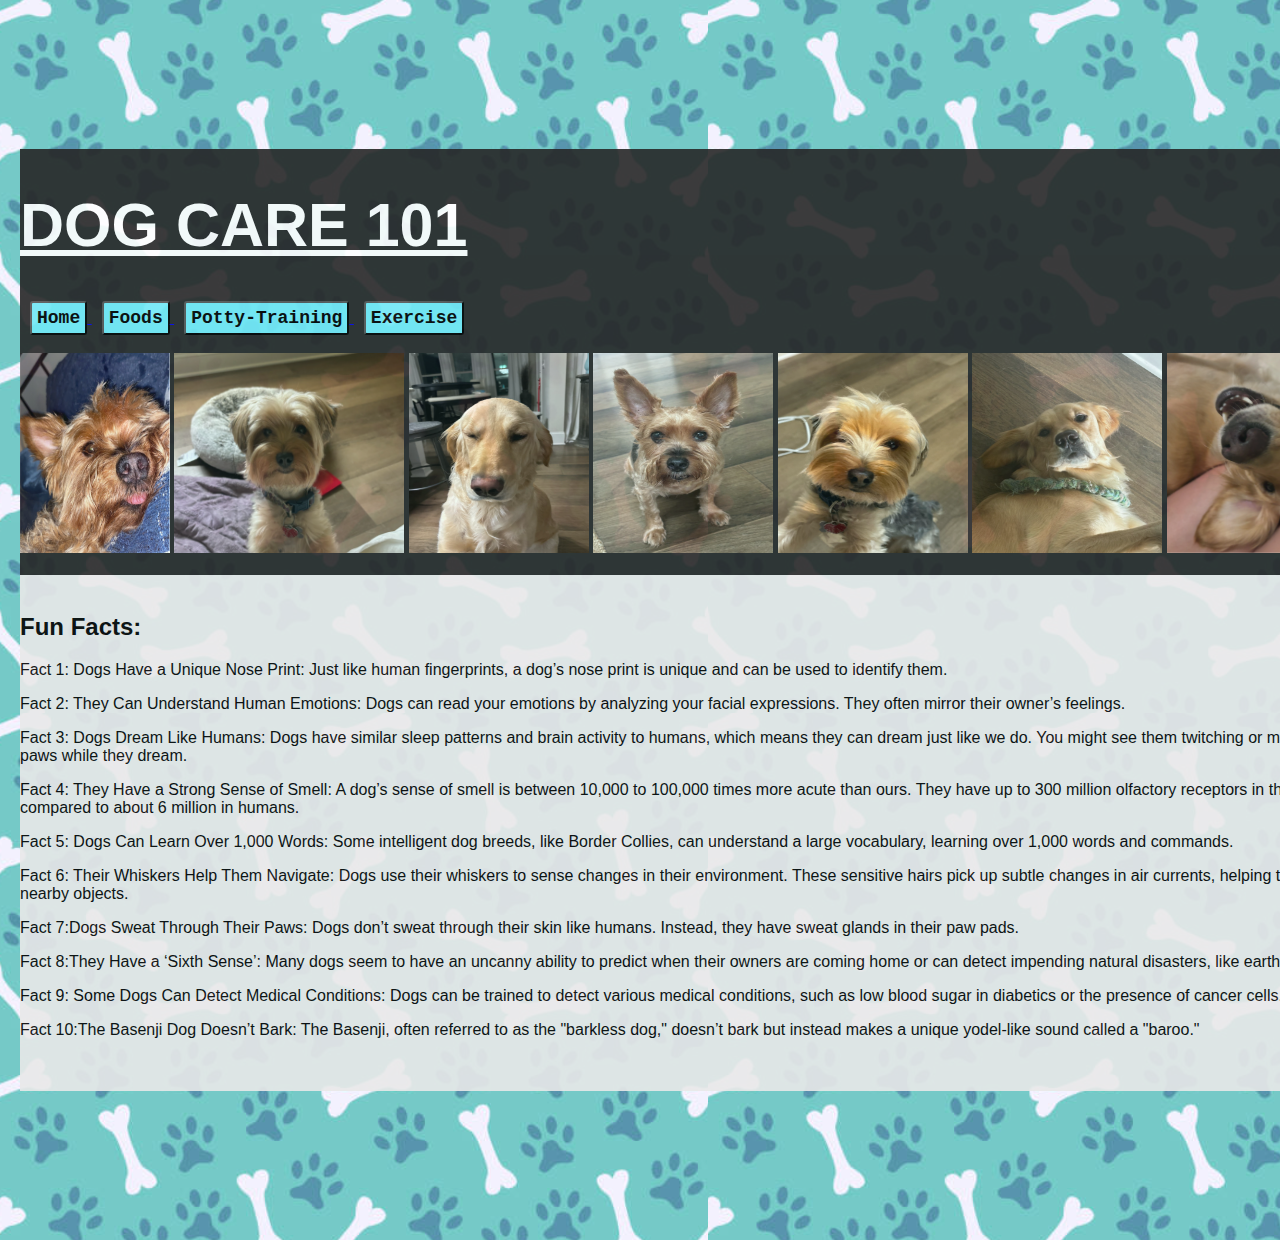
<file: index.html>
<!DOCTYPE html>

<link rel="stylesheet" href="index.css">
<style>
    body {
      background-image: url('paw 2.png');
    }
    </style>
   
     <style type="text/css">
        body {
        width: 1350px;
        height: 1200px;
        }
        </style>
    
<html lang="en">
    <head>
        <meta charset="UTF-8">
        <meta name="viewport" content="width=device-width, initial-scale=1.0">
    

<div style="background-color: rgb(39, 39, 39); color: rgb(255, 255, 255);opacity: 90%;">
    <html lang="en">
    <div class="header">
        <h1>DOG CARE 101</h1>

    <a href="index.html">
        <button>Home</button>
      </a>
    <a href="foods.html">
        <button>Foods</button>
      </a>
    <a href="potty-training.html">
        <button>Potty-Training</button>
      </a>
      <a href="exercise.html">
        <button>Exercise</button>
      </a>

         <br>
         <br>

        </div>
        
        <div class="photo-grid">
         <img src="Yubi1 2.png" alt="Photo 1" width="150" height="200">
            <img src="Max1 2.png" alt="Photo 2" width="230" height="200">
            <img src="Nari1 2.png" alt="Photo 3" width="180" height="200">
            <img src="Yubi2 2.png" alt="Photo 3" width="180" height="200">
         <img src="Max2 2.png" alt="Photo 3" width="190" height="200">
            <img src="Nari2 2.png" alt="Photo 3" width="190" height="200">
            <img src="Nari3 2.png" alt="Photo 3" width="200" height="200">
        </div>
       
<head>
    <meta charset="UTF-8">
    <meta http-equiv="X-UA-Compatible" content="IE=edge">
    <meta name="viewport" content="width=device-width, initial-scale=1.0">
    <title>Photo Grid</title>
    
</head>

<br>
<div style="background-color: rgb(255, 255, 255); color: rgb(0, 0, 0);opacity: 90%;">
    <br>
    <html lang="en">
        <div class="header">
         <h2>Fun Facts:</h2>
         <p> Fact 1: Dogs Have a Unique Nose Print: Just like human fingerprints, a dog’s nose print is unique and can be used to identify them.</p>
         <p>Fact 2: They Can Understand Human Emotions: Dogs can read your emotions by analyzing your facial expressions. They often mirror their owner’s feelings.</p>
         <p>Fact 3: Dogs Dream Like Humans: Dogs have similar sleep patterns and brain activity to humans, which means they can dream just like we do. You might see them twitching or moving their paws while they dream.</p>
         <p>Fact 4: They Have a Strong Sense of Smell: A dog’s sense of smell is between 10,000 to 100,000 times more acute than ours. They have up to 300 million olfactory receptors in their noses, compared to about 6 million in humans.</p>
         <p>Fact 5: Dogs Can Learn Over 1,000 Words: Some intelligent dog breeds, like Border Collies, can understand a large vocabulary, learning over 1,000 words and commands.</p>
         <p>Fact 6: Their Whiskers Help Them Navigate: Dogs use their whiskers to sense changes in their environment. These sensitive hairs pick up subtle changes in air currents, helping them detect nearby objects.</p>
         <p>Fact 7:Dogs Sweat Through Their Paws: Dogs don’t sweat through their skin like humans. Instead, they have sweat glands in their paw pads.</p>
         <p>Fact 8:They Have a ‘Sixth Sense’: Many dogs seem to have an uncanny ability to predict when their owners are coming home or can detect impending natural disasters, like earthquakes.</p>
         <p>Fact 9: Some Dogs Can Detect Medical Conditions: Dogs can be trained to detect various medical conditions, such as low blood sugar in diabetics or the presence of cancer cells.</p>
         <p>Fact 10:The Basenji Dog Doesn’t Bark: The Basenji, often referred to as the "barkless dog," doesn’t bark but instead makes a unique yodel-like sound called a "baroo." </p>

</div>
<br>
<br>
</style>
   
</body>
</html>
</file>
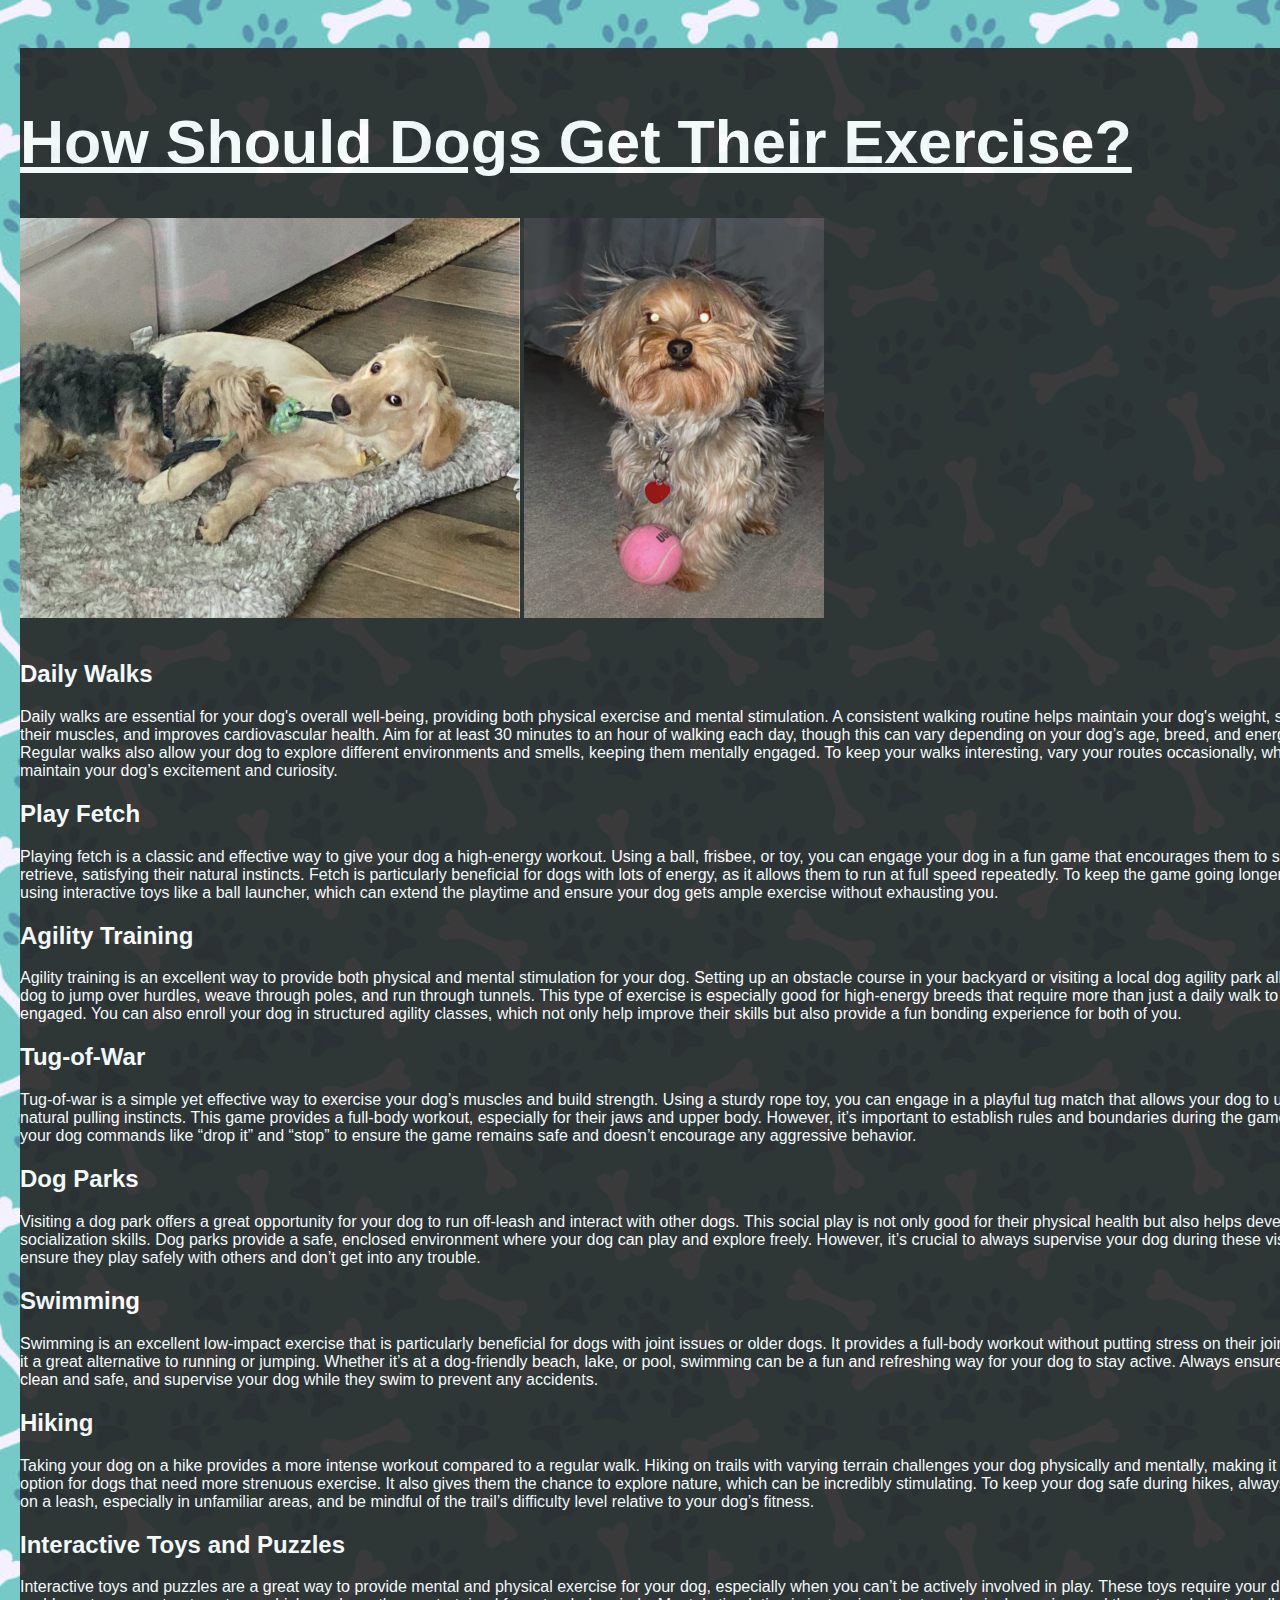
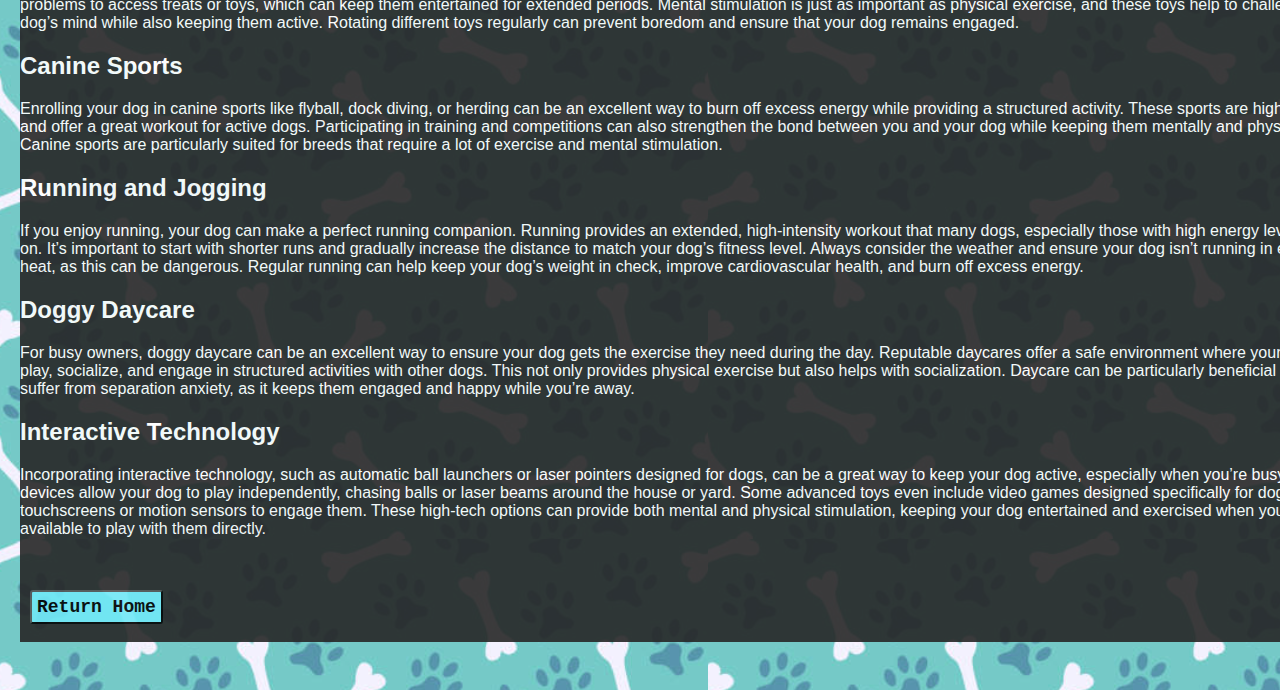
<file: exercise.html>
<!DOCTYPE html>
<link rel="stylesheet" href="index.css">
<style>
    body {
      background-image: url('paw 2.png');
    }
    </style>
    <style type="text/css">
        body {
        width: 1350px;
        height:2250px;
        }
        </style>
<head>
    <style>
    h1 {
      text-align: left;
    }
    </style>

<div style="background-color: rgb(39, 39, 39); color: rgb(255, 255, 255);opacity: 90%;">
    <html lang="en">
<div class="header">
    <br>
    <h1>How Should Dogs Get Their Exercise?</h1>
    <img src="MN1 2.png" alt="Photo 1" width="500" height="400">
    <img src="Max4 2.png" alt="Photo 1" width="300" height="400">
    <br>
    <br>
    <h2>Daily Walks</h2>
    <p>Daily walks are essential for your dog's overall well-being, providing both physical exercise and mental stimulation. A consistent walking routine helps maintain your dog's weight, strengthens their muscles, and improves cardiovascular health. Aim for at least 30 minutes to an hour of walking each day, though this can vary depending on your dog’s age, breed, and energy level. Regular walks also allow your dog to explore different environments and smells, keeping them mentally engaged. To keep your walks interesting, vary your routes occasionally, which helps to maintain your dog’s excitement and curiosity.</p>
    <h2>Play Fetch</h2>
    <p>Playing fetch is a classic and effective way to give your dog a high-energy workout. Using a ball, frisbee, or toy, you can engage your dog in a fun game that encourages them to sprint and retrieve, satisfying their natural instincts. Fetch is particularly beneficial for dogs with lots of energy, as it allows them to run at full speed repeatedly. To keep the game going longer, consider using interactive toys like a ball launcher, which can extend the playtime and ensure your dog gets ample exercise without exhausting you.</p>
    <h2>Agility Training</h2>
    <p>Agility training is an excellent way to provide both physical and mental stimulation for your dog. Setting up an obstacle course in your backyard or visiting a local dog agility park allows your dog to jump over hurdles, weave through poles, and run through tunnels. This type of exercise is especially good for high-energy breeds that require more than just a daily walk to stay engaged. You can also enroll your dog in structured agility classes, which not only help improve their skills but also provide a fun bonding experience for both of you.</p>
    <h2>Tug-of-War</h2>
    <p>Tug-of-war is a simple yet effective way to exercise your dog’s muscles and build strength. Using a sturdy rope toy, you can engage in a playful tug match that allows your dog to use their natural pulling instincts. This game provides a full-body workout, especially for their jaws and upper body. However, it’s important to establish rules and boundaries during the game. Teach your dog commands like “drop it” and “stop” to ensure the game remains safe and doesn’t encourage any aggressive behavior.</p>
    <h2>Dog Parks</h2>
    <p>Visiting a dog park offers a great opportunity for your dog to run off-leash and interact with other dogs. This social play is not only good for their physical health but also helps develop their socialization skills. Dog parks provide a safe, enclosed environment where your dog can play and explore freely. However, it’s crucial to always supervise your dog during these visits to ensure they play safely with others and don’t get into any trouble.</p>
    <h2>Swimming</h2>
    <p>Swimming is an excellent low-impact exercise that is particularly beneficial for dogs with joint issues or older dogs. It provides a full-body workout without putting stress on their joints, making it a great alternative to running or jumping. Whether it’s at a dog-friendly beach, lake, or pool, swimming can be a fun and refreshing way for your dog to stay active. Always ensure the water is clean and safe, and supervise your dog while they swim to prevent any accidents.</p>
    <h2>Hiking</h2>
    <p></p>Taking your dog on a hike provides a more intense workout compared to a regular walk. Hiking on trails with varying terrain challenges your dog physically and mentally, making it a great option for dogs that need more strenuous exercise. It also gives them the chance to explore nature, which can be incredibly stimulating. To keep your dog safe during hikes, always keep them on a leash, especially in unfamiliar areas, and be mindful of the trail’s difficulty level relative to your dog’s fitness.
    <h2>Interactive Toys and Puzzles</h2>
    <p>Interactive toys and puzzles are a great way to provide mental and physical exercise for your dog, especially when you can’t be actively involved in play. These toys require your dog to solve problems to access treats or toys, which can keep them entertained for extended periods. Mental stimulation is just as important as physical exercise, and these toys help to challenge your dog’s mind while also keeping them active. Rotating different toys regularly can prevent boredom and ensure that your dog remains engaged.</p>
    <h2>Canine Sports</h2>
    <p>Enrolling your dog in canine sports like flyball, dock diving, or herding can be an excellent way to burn off excess energy while providing a structured activity. These sports are highly engaging and offer a great workout for active dogs. Participating in training and competitions can also strengthen the bond between you and your dog while keeping them mentally and physically fit. Canine sports are particularly suited for breeds that require a lot of exercise and mental stimulation.</p>
    <h2>Running and Jogging</h2>
    <p>If you enjoy running, your dog can make a perfect running companion. Running provides an extended, high-intensity workout that many dogs, especially those with high energy levels, thrive on. It’s important to start with shorter runs and gradually increase the distance to match your dog’s fitness level. Always consider the weather and ensure your dog isn’t running in extreme heat, as this can be dangerous. Regular running can help keep your dog’s weight in check, improve cardiovascular health, and burn off excess energy.</p>
    <h2>Doggy Daycare</h2>
    <p>For busy owners, doggy daycare can be an excellent way to ensure your dog gets the exercise they need during the day. Reputable daycares offer a safe environment where your dog can play, socialize, and engage in structured activities with other dogs. This not only provides physical exercise but also helps with socialization. Daycare can be particularly beneficial for dogs that suffer from separation anxiety, as it keeps them engaged and happy while you’re away.</p>
    <h2>Interactive Technology</h2>
    <p>Incorporating interactive technology, such as automatic ball launchers or laser pointers designed for dogs, can be a great way to keep your dog active, especially when you’re busy. These devices allow your dog to play independently, chasing balls or laser beams around the house or yard. Some advanced toys even include video games designed specifically for dogs, using touchscreens or motion sensors to engage them. These high-tech options can provide both mental and physical stimulation, keeping your dog entertained and exercised when you’re not available to play with them directly.</p>
    <br>
    <br>
    <a href="index.html">
        <button>Return Home</button>
      </a>
    <br>
    <br>

</html>
</file>
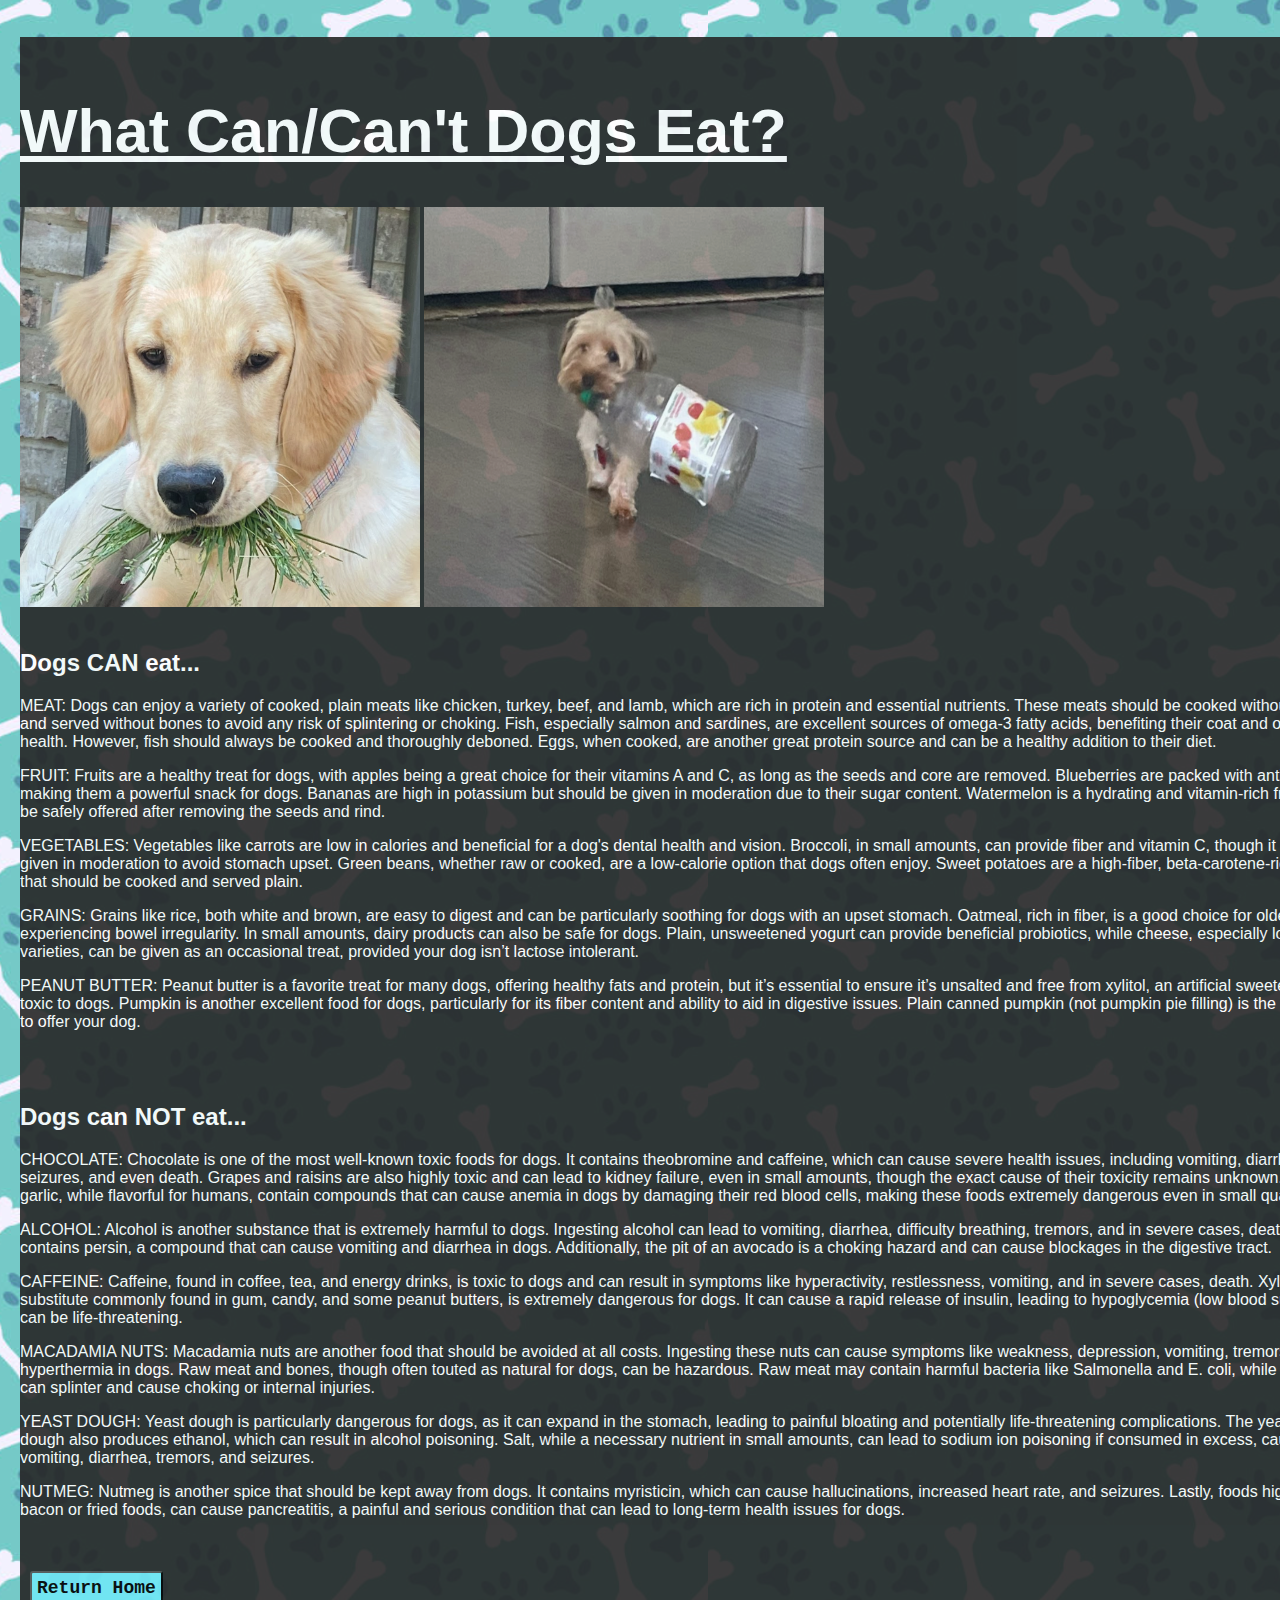
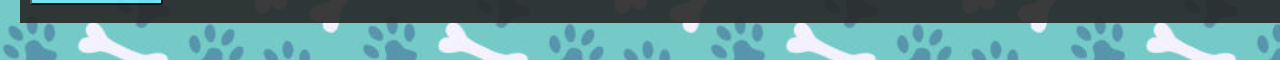
<file: foods.html>
<!DOCTYPE html>
<link rel="stylesheet" href="index.css">
<style>
    body {
      background-image: url('paw 2.png');
    }
    </style>
     <style type="text/css">
        body {
        width: 1350px;
        height:1620px;
        }
        </style>
    
<head>
    <style>
    h1 {
      text-align: left;
    }
    </style>

<div style="background-color: rgb(39, 39, 39); color: rgb(255, 255, 255);opacity: 90%;">
    <html lang="en">
<div class="header">
    <br>
    <h1>What Can/Can't Dogs Eat?</h1>
    <img src="Nari4 2.png" alt="Photo 1" width="400" height="400">
    <img src="max3 2.png" alt="Photo 1" width="400" height="400">
    <br>
    <br>
    <h2>Dogs CAN eat...</h2>
    <p>MEAT: Dogs can enjoy a variety of cooked, plain meats like chicken, turkey, beef, and lamb, which are rich in protein and essential nutrients. These meats should be cooked without seasoning and served without bones to avoid any risk of splintering or choking. Fish, especially salmon and sardines, are excellent sources of omega-3 fatty acids, benefiting their coat and overall health. However, fish should always be cooked and thoroughly deboned. Eggs, when cooked, are another great protein source and can be a healthy addition to their diet.</p>
    <p>FRUIT: Fruits are a healthy treat for dogs, with apples being a great choice for their vitamins A and C, as long as the seeds and core are removed. Blueberries are packed with antioxidants, making them a powerful snack for dogs. Bananas are high in potassium but should be given in moderation due to their sugar content. Watermelon is a hydrating and vitamin-rich fruit that can be safely offered after removing the seeds and rind.</p>
    <p>VEGETABLES: Vegetables like carrots are low in calories and beneficial for a dog's dental health and vision. Broccoli, in small amounts, can provide fiber and vitamin C, though it should be given in moderation to avoid stomach upset. Green beans, whether raw or cooked, are a low-calorie option that dogs often enjoy. Sweet potatoes are a high-fiber, beta-carotene-rich vegetable that should be cooked and served plain.</p>
    <p>GRAINS: Grains like rice, both white and brown, are easy to digest and can be particularly soothing for dogs with an upset stomach. Oatmeal, rich in fiber, is a good choice for older dogs experiencing bowel irregularity. In small amounts, dairy products can also be safe for dogs. Plain, unsweetened yogurt can provide beneficial probiotics, while cheese, especially low-fat varieties, can be given as an occasional treat, provided your dog isn’t lactose intolerant.</p>
    <p>PEANUT BUTTER: Peanut butter is a favorite treat for many dogs, offering healthy fats and protein, but it’s essential to ensure it’s unsalted and free from xylitol, an artificial sweetener that’s toxic to dogs. Pumpkin is another excellent food for dogs, particularly for its fiber content and ability to aid in digestive issues. Plain canned pumpkin (not pumpkin pie filling) is the best option to offer your dog.</p>
    <br>
    <br>
    <h2>Dogs can NOT eat...</h2>
    <p>CHOCOLATE: Chocolate is one of the most well-known toxic foods for dogs. It contains theobromine and caffeine, which can cause severe health issues, including vomiting, diarrhea, seizures, and even death. Grapes and raisins are also highly toxic and can lead to kidney failure, even in small amounts, though the exact cause of their toxicity remains unknown. Onions and garlic, while flavorful for humans, contain compounds that can cause anemia in dogs by damaging their red blood cells, making these foods extremely dangerous even in small quantities.</p>
    <p>ALCOHOL: Alcohol is another substance that is extremely harmful to dogs. Ingesting alcohol can lead to vomiting, diarrhea, difficulty breathing, tremors, and in severe cases, death. Avocado contains persin, a compound that can cause vomiting and diarrhea in dogs. Additionally, the pit of an avocado is a choking hazard and can cause blockages in the digestive tract.</p>
    <p>CAFFEINE: Caffeine, found in coffee, tea, and energy drinks, is toxic to dogs and can result in symptoms like hyperactivity, restlessness, vomiting, and in severe cases, death. Xylitol, a sugar substitute commonly found in gum, candy, and some peanut butters, is extremely dangerous for dogs. It can cause a rapid release of insulin, leading to hypoglycemia (low blood sugar), which can be life-threatening.</p>
    <p>MACADAMIA NUTS: Macadamia nuts are another food that should be avoided at all costs. Ingesting these nuts can cause symptoms like weakness, depression, vomiting, tremors, and hyperthermia in dogs. Raw meat and bones, though often touted as natural for dogs, can be hazardous. Raw meat may contain harmful bacteria like Salmonella and E. coli, while raw bones can splinter and cause choking or internal injuries.</p>
    <p>YEAST DOUGH: Yeast dough is particularly dangerous for dogs, as it can expand in the stomach, leading to painful bloating and potentially life-threatening complications. The yeast in the dough also produces ethanol, which can result in alcohol poisoning. Salt, while a necessary nutrient in small amounts, can lead to sodium ion poisoning if consumed in excess, causing vomiting, diarrhea, tremors, and seizures.</p>
    <p>NUTMEG: Nutmeg is another spice that should be kept away from dogs. It contains myristicin, which can cause hallucinations, increased heart rate, and seizures. Lastly, foods high in fat, like bacon or fried foods, can cause pancreatitis, a painful and serious condition that can lead to long-term health issues for dogs.</p>
    <br>
    <br>
    <a href="index.html">
        <button>Return Home</button>
      </a>
    <br>
    <br>

</html>
</file>
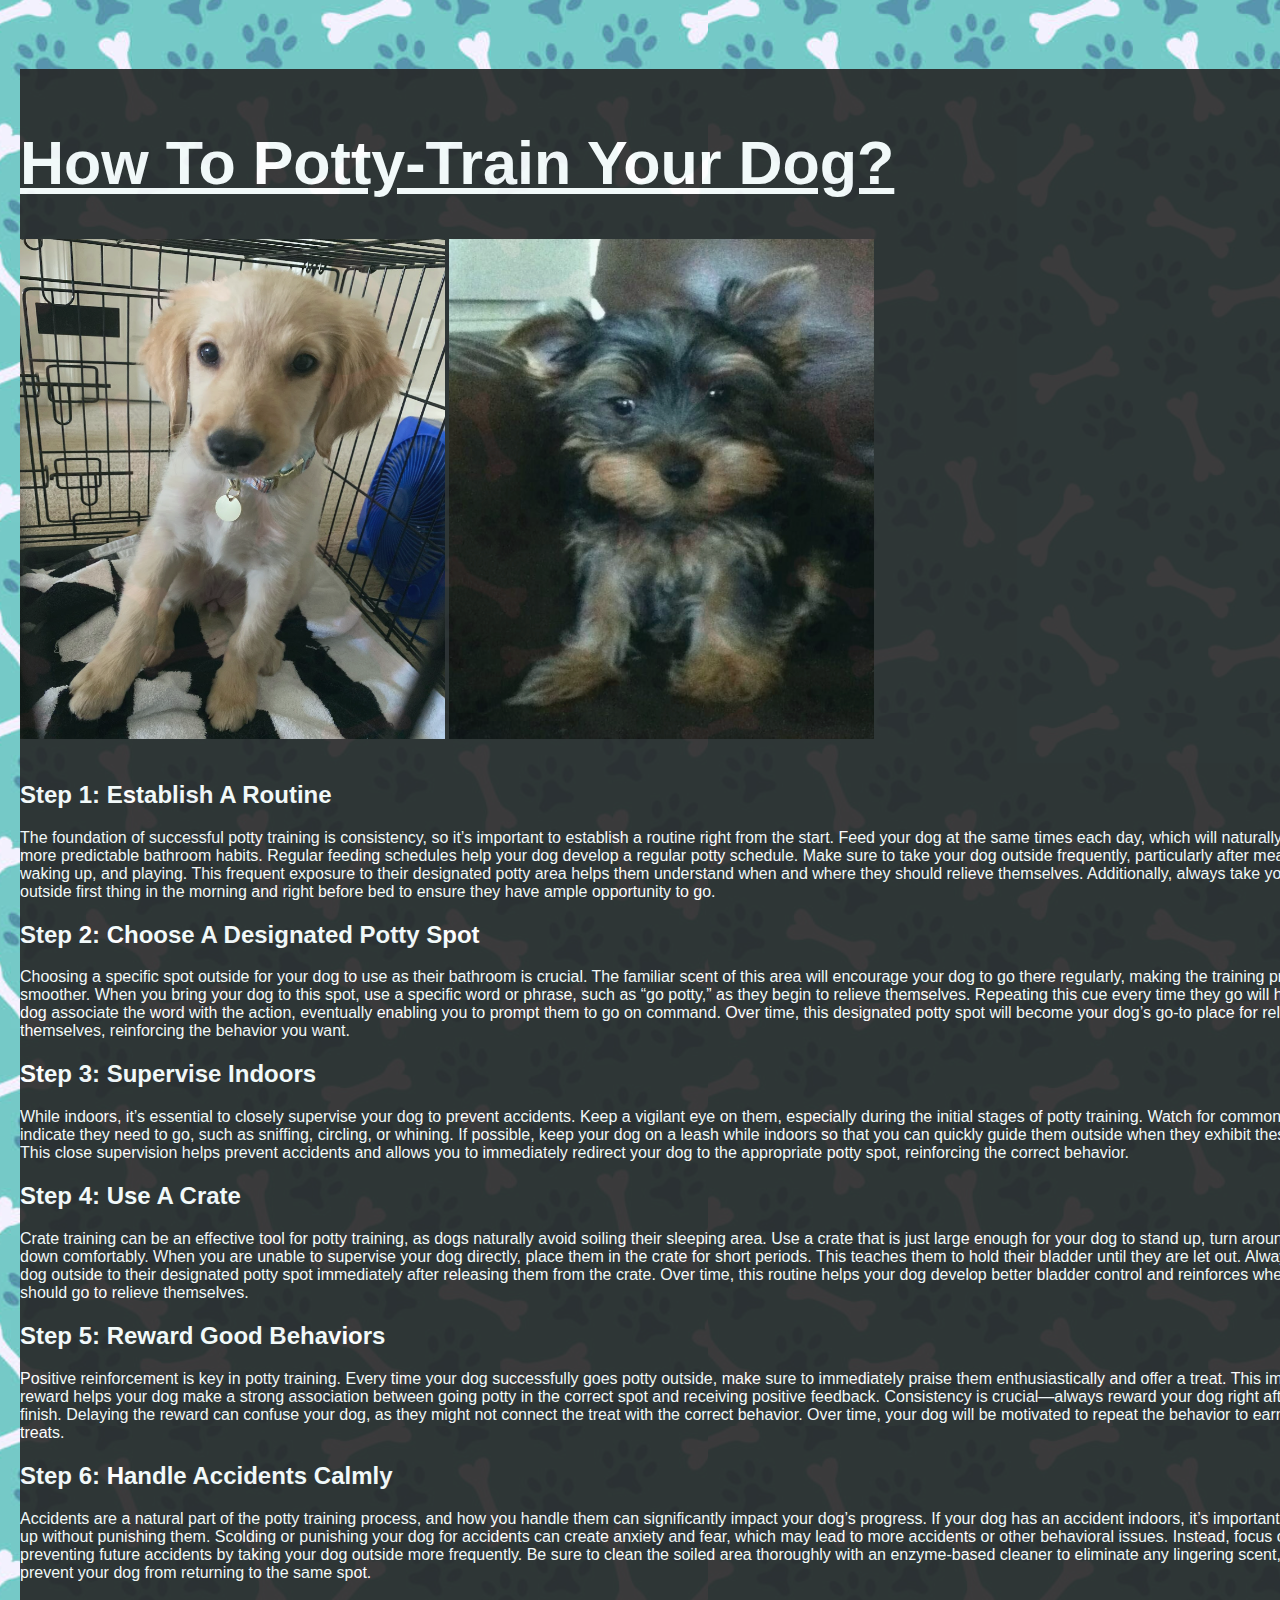
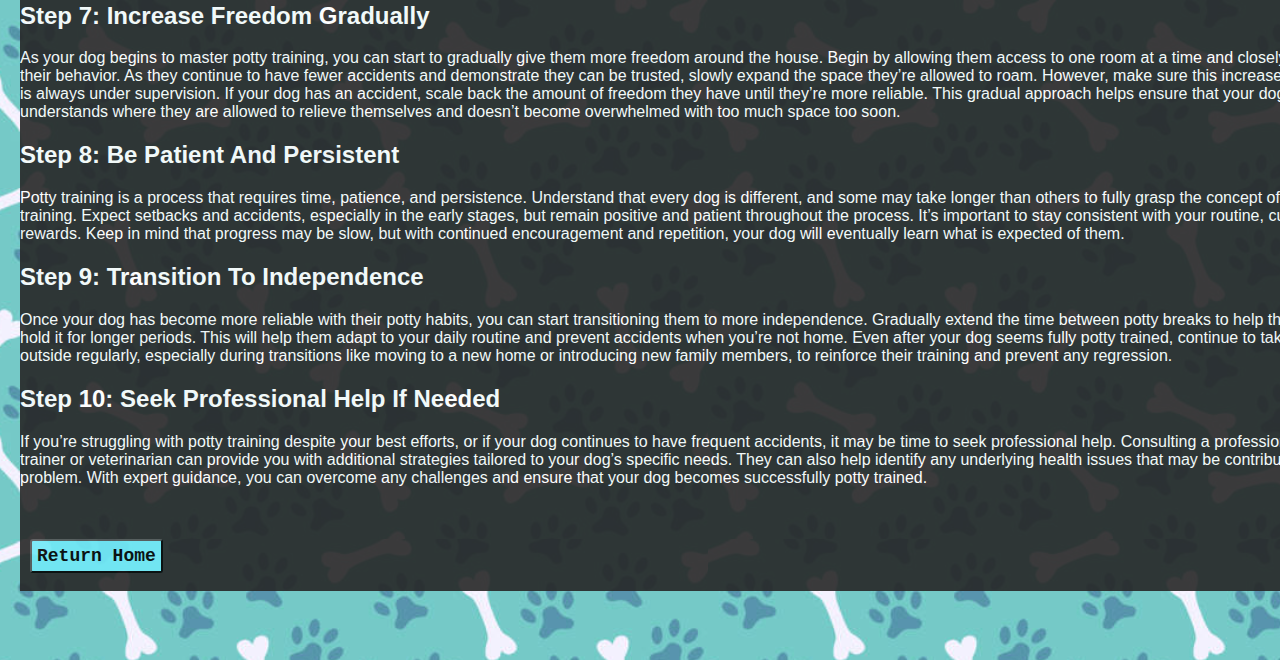
<file: potty-training.html>
<!DOCTYPE html>
<link rel="stylesheet" href="index.css">
<style>
    body {
      background-image: url('paw 2.png');
    }
    </style>
    <style type="text/css">
        body {
        width: 1350px;
        height:2220px;
        }
        </style>
<head>
    <style>
    h1 {
      text-align: left;
    }
    </style>
<div style="background-color: rgb(39, 39, 39); color: rgb(255, 255, 255);opacity: 90%;">
    <html lang="en">
<div class="header">
    <br>
    <h1>How To Potty-Train Your Dog?</h1>
    <img src="Nari5 2.png" alt="Photo 1" width="425" height="500">
    <img src="Yubi3 2.png" alt="Photo 1" width="425" height="500">
    <br>
    <br>
    <h2>Step 1: Establish A Routine</h2>
    <p>The foundation of successful potty training is consistency, so it’s important to establish a routine right from the start. Feed your dog at the same times each day, which will naturally lead to more predictable bathroom habits. Regular feeding schedules help your dog develop a regular potty schedule. Make sure to take your dog outside frequently, particularly after meals, drinking, waking up, and playing. This frequent exposure to their designated potty area helps them understand when and where they should relieve themselves. Additionally, always take your dog outside first thing in the morning and right before bed to ensure they have ample opportunity to go.</p>
    <h2>Step 2: Choose A Designated Potty Spot</h2>
    <p>Choosing a specific spot outside for your dog to use as their bathroom is crucial. The familiar scent of this area will encourage your dog to go there regularly, making the training process smoother. When you bring your dog to this spot, use a specific word or phrase, such as “go potty,” as they begin to relieve themselves. Repeating this cue every time they go will help your dog associate the word with the action, eventually enabling you to prompt them to go on command. Over time, this designated potty spot will become your dog’s go-to place for relieving themselves, reinforcing the behavior you want.</p>
    <h2>Step 3: Supervise Indoors</h2>
    <p>While indoors, it’s essential to closely supervise your dog to prevent accidents. Keep a vigilant eye on them, especially during the initial stages of potty training. Watch for common signs that indicate they need to go, such as sniffing, circling, or whining. If possible, keep your dog on a leash while indoors so that you can quickly guide them outside when they exhibit these signs. This close supervision helps prevent accidents and allows you to immediately redirect your dog to the appropriate potty spot, reinforcing the correct behavior.</p>
    <h2>Step 4: Use A Crate</h2>
    <p>Crate training can be an effective tool for potty training, as dogs naturally avoid soiling their sleeping area. Use a crate that is just large enough for your dog to stand up, turn around, and lie down comfortably. When you are unable to supervise your dog directly, place them in the crate for short periods. This teaches them to hold their bladder until they are let out. Always take your dog outside to their designated potty spot immediately after releasing them from the crate. Over time, this routine helps your dog develop better bladder control and reinforces where they should go to relieve themselves.</p>
    <h2>Step 5: Reward Good Behaviors</h2>
    <p>Positive reinforcement is key in potty training. Every time your dog successfully goes potty outside, make sure to immediately praise them enthusiastically and offer a treat. This immediate reward helps your dog make a strong association between going potty in the correct spot and receiving positive feedback. Consistency is crucial—always reward your dog right after they finish. Delaying the reward can confuse your dog, as they might not connect the treat with the correct behavior. Over time, your dog will be motivated to repeat the behavior to earn praise and treats.</p>
    <h2>Step 6: Handle Accidents Calmly</h2>
    <p>Accidents are a natural part of the potty training process, and how you handle them can significantly impact your dog’s progress. If your dog has an accident indoors, it’s important to clean it up without punishing them. Scolding or punishing your dog for accidents can create anxiety and fear, which may lead to more accidents or other behavioral issues. Instead, focus on preventing future accidents by taking your dog outside more frequently. Be sure to clean the soiled area thoroughly with an enzyme-based cleaner to eliminate any lingering scent, which can prevent your dog from returning to the same spot.</p>
    <h2>Step 7: Increase Freedom Gradually</h2>
    <p>As your dog begins to master potty training, you can start to gradually give them more freedom around the house. Begin by allowing them access to one room at a time and closely monitor their behavior. As they continue to have fewer accidents and demonstrate they can be trusted, slowly expand the space they’re allowed to roam. However, make sure this increased freedom is always under supervision. If your dog has an accident, scale back the amount of freedom they have until they’re more reliable. This gradual approach helps ensure that your dog understands where they are allowed to relieve themselves and doesn’t become overwhelmed with too much space too soon.</p>
    <h2>Step 8: Be Patient And Persistent</h2>
    <p>Potty training is a process that requires time, patience, and persistence. Understand that every dog is different, and some may take longer than others to fully grasp the concept of potty training. Expect setbacks and accidents, especially in the early stages, but remain positive and patient throughout the process. It’s important to stay consistent with your routine, cues, and rewards. Keep in mind that progress may be slow, but with continued encouragement and repetition, your dog will eventually learn what is expected of them.</p>
    <h2>Step 9: Transition To Independence</h2>
    <p>Once your dog has become more reliable with their potty habits, you can start transitioning them to more independence. Gradually extend the time between potty breaks to help them learn to hold it for longer periods. This will help them adapt to your daily routine and prevent accidents when you’re not home. Even after your dog seems fully potty trained, continue to take them outside regularly, especially during transitions like moving to a new home or introducing new family members, to reinforce their training and prevent any regression.</p>
    <h2>Step 10: Seek Professional Help If Needed</h2>
    <p>If you’re struggling with potty training despite your best efforts, or if your dog continues to have frequent accidents, it may be time to seek professional help. Consulting a professional dog trainer or veterinarian can provide you with additional strategies tailored to your dog’s specific needs. They can also help identify any underlying health issues that may be contributing to the problem. With expert guidance, you can overcome any challenges and ensure that your dog becomes successfully potty trained.</p>
    <br>
    <br>
    <a href="index.html">
        <button>Return Home</button>
      </a>
    <br>
    <br>

</html>
</file>
<file: index.css>
body {
    margin: 0;
    font-family: Arial, sans-serif;
    display: flex;
    justify-content: center;
    align-items: center;
    height: 300vh;
    background-color: #f0f0f0;
}

h1 {
    font-weight: bold;
    color: #fff;
    font-size: 61px;
    text-decoration: underline;
  }


.input-color {
    position: relative;
}
.input-color input {
    padding-left: 20px;
}

body {
    font-family: Arial, sans-serif;
    background-color: #f5f5f5;
    margin: 0;
    padding: 20px;
}

body {
    margin: 0;
    font-family: Arial, sans-serif;
}

button {
    background-color: rgb(113, 233, 247);
    border-radius: 3px;
    font-weight: bold;
    font-size: 18px;
    font-family: monospace;
    color: rgb(0, 0, 0);
    padding: 5px;
    margin-left: 10px;
    text-align: center;
    cursor: pointer;
}

button:hover {
    background-color: #0098cae4; 
    color: white; 
  }
</file>
